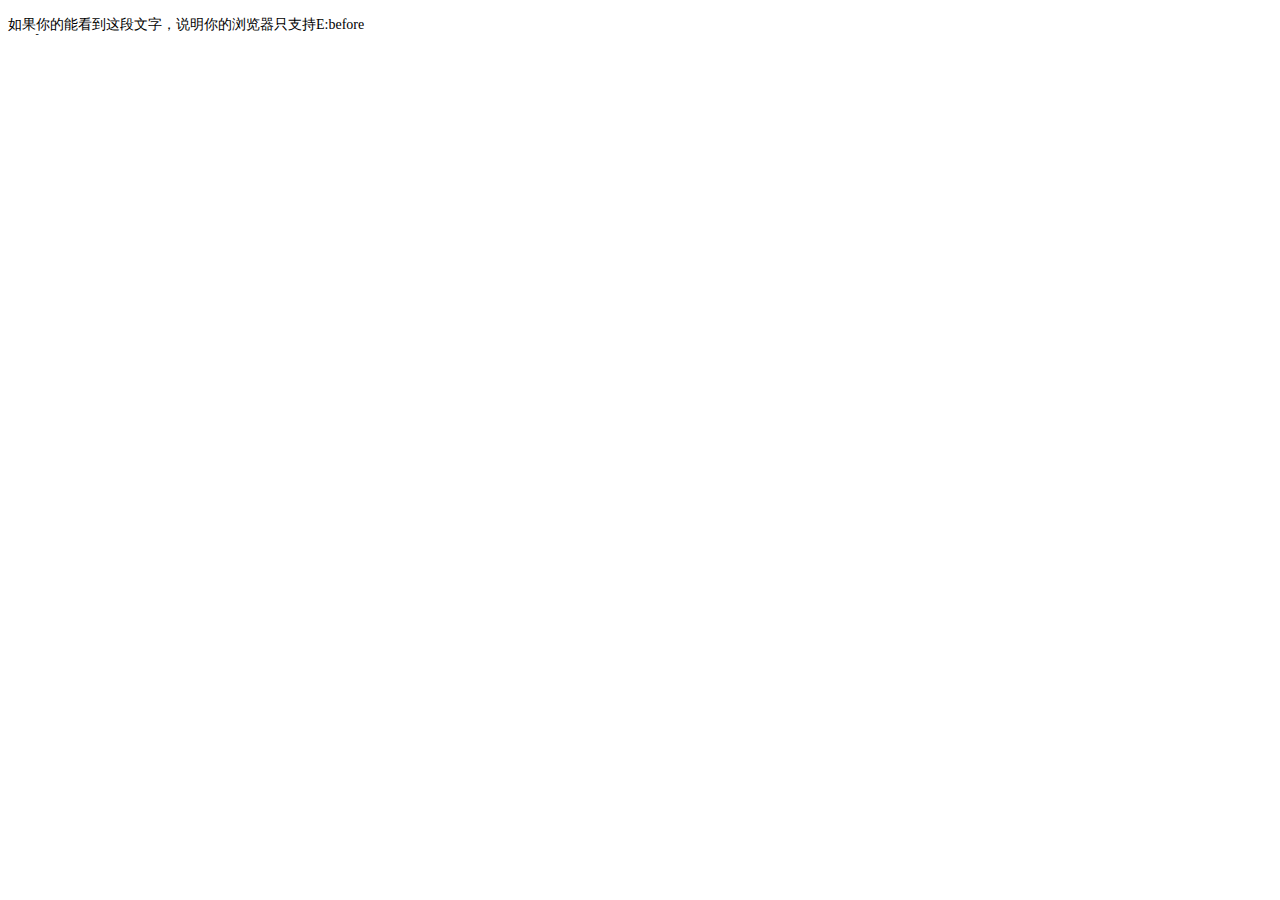
<file: Test code directory/神秘商城/index.html>
<!DOCTYPE html>
<html lang="zh-cmn-Hans">
  <head>
    <meta charset="utf-8" />
    <title>E::before_CSS参考手册_web前端开发参考手册系列</title>
    <style>
      p {
        position: relative;
      
      }
      p:before {
        position: absolute;
        background: #fff;
        color: #000;
        content: "如果你的能看到这段文字，说明你的浏览器只支持E:before";
        font-size: 14px;
      }
     
    </style>
  </head>
  <body>
    <p>Sorry, 你的浏览器不支持E:before和E::before</p>
  </body>
</html>
</file>
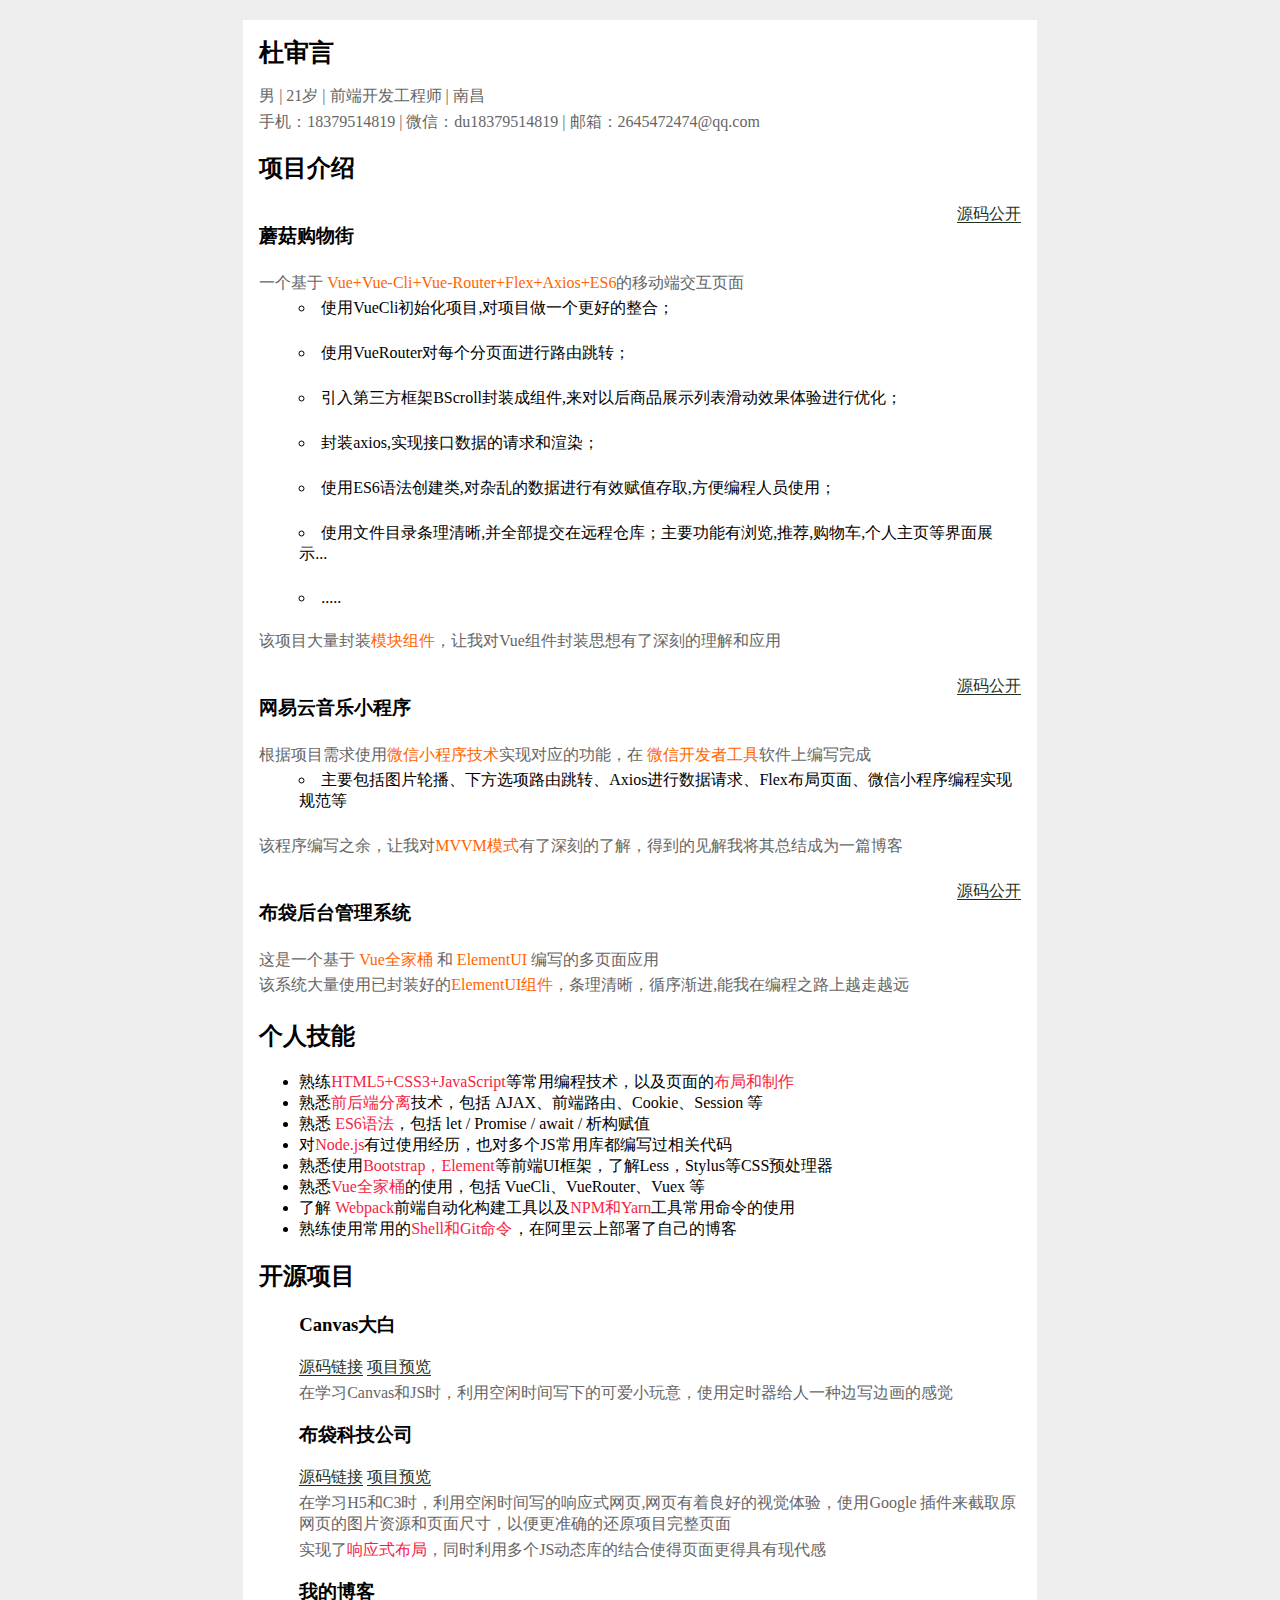
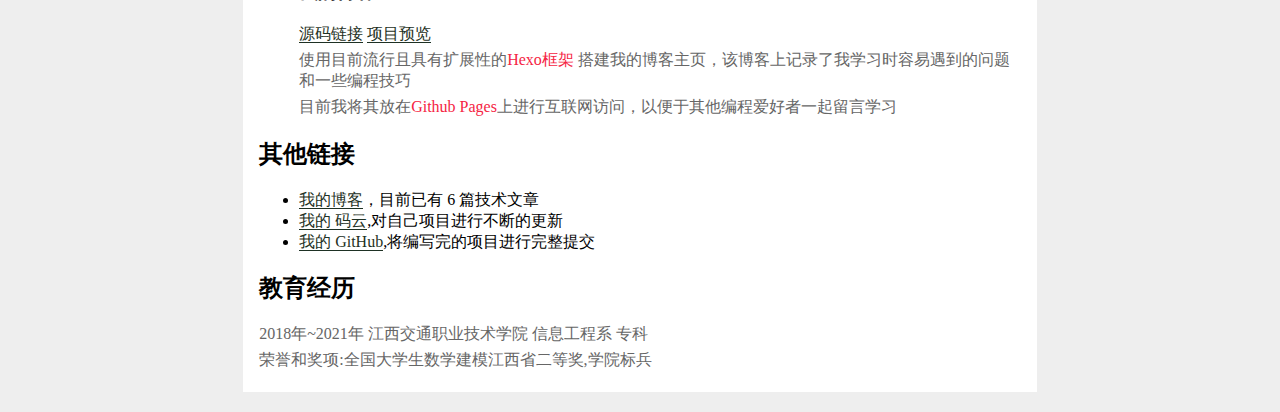
<file: 面试/我的简历 - 副本/index.html>
<!DOCTYPE html>
<html lang="zh">
  <head>
    <meta charset="UTF-8" />
    <!-- 兼任移动端 -->
    <meta
      name="viewport"
      content="width=device-width,initial-scale=1,minimum-scale=1,maximum-scale=1,user-scalable=no,viewport-fit=cover"
    />
    <title>我的简历</title>
    <!-- 导入简历样式表文件 -->
    <link rel="stylesheet" href="./style.css" />
  </head>

  <body>
    <!-- 模板主区域 -->
    <article>
      <!-- 1.个人信息区 -->
      <section class="self-intrdution">
        <h1>杜审言</h1>
        <!-- <img src="https://dbudaiya.github.io/img/favicon.ico" alt="logo头像" height="100" width="100"> -->
        <p>男 | 21岁 | 前端开发工程师 | 南昌</p>
        <p>手机：18379514819 | 微信：du18379514819 | 邮箱：2645472474@qq.com</p>
      </section>

      <!-- 2.项目展示区 -->
      <section class="projects">
        <h2>项目介绍</h2>
        <ol>
          <!-- 2.1项目一(蘑菇街) -->
          <li>
            <header>
              <h3>蘑菇购物街</h3>
              <span>
                <a
                  href="https://gitee.com/dushenyan/mushroom-street-project.git"
                  target="_blank"
                  >源码公开</a
                >
              </span>
            </header>
            <p>
              一个基于
              <strong>Vue+Vue-Cli+Vue-Router+Flex+Axios+ES6</strong
              >的移动端交互页面
            </p>
            <ul>
              <li>使用VueCli初始化项目,对项目做一个更好的整合；</li>
              <li> 使用VueRouter对每个分页面进行路由跳转；</li>
              <li>引入第三方框架BScroll封装成组件,来对以后商品展示列表滑动效果体验进行优化；</li>
              <li>封装axios,实现接口数据的请求和渲染；</li>
              <li>使用ES6语法创建类,对杂乱的数据进行有效赋值存取,方便编程人员使用；</li>
              <li>使用文件目录条理清晰,并全部提交在远程仓库；主要功能有浏览,推荐,购物车,个人主页等界面展示...</li>
              <li>.....</li>
            </ul>
            <p>
              该项目大量封装<strong>模块组件</strong>，让我对Vue组件封装思想有了深刻的理解和应用
            </p>
          </li>

          <!-- 2.2项目二(网易云云微信小程序) -->
          <li>
            <header>
              <h3>网易云音乐小程序</h3>
              <span>
                <a
                  href="https://gitee.com/dushenyan/netease-cloud-music.git"
                  target="_blank"
                  >源码公开</a
                >
              </span>
            </header>
            <p>
              根据项目需求使用<strong>微信小程序技术</strong>实现对应的功能，在
              <strong>微信开发者工具</strong>软件上编写完成
            </p>
            <ul>
              <li>主要包括图片轮播、下方选项路由跳转、Axios进行数据请求、Flex布局页面、微信小程序编程实现规范等</li>
            </ul>
              
            <p>
              该程序编写之余，让我对<strong>MVVM模式</strong>有了深刻的了解，得到的见解我将其总结成为一篇博客
            </p>
          </li>

          <!-- 2.3项目三(布袋云管理系统) -->
          <li>
            <header>
              <h3>布袋后台管理系统</h3>
              <span>
                <a
                  href="https://gitee.com/dushenyan/vue_shop.git"
                  target="_blank"
                  >源码公开</a
                >
              </span>
            </header>
            <p>
              这是一个基于 <strong>Vue全家桶</strong> 和
              <strong>ElementUI</strong> 编写的多页面应用
            </p>
            <!-- <p>主要功能包括用户登录，</p> -->
            <p>
              该系统大量使用已封装好的<strong>ElementUI组件</strong>，条理清晰，循序渐进,能我在编程之路上越走越远
            </p>
          </li>

          <!-- 2.4项目四 -->
        </ol>
      </section>

      <!-- 3.技能分析区 -->
      <section class="skills">
        <h2>个人技能</h2>
        <!-- 为ECharts准备一个具备大小（宽高）的Dom
      <div id="main" style="width:600px;height:370px;"></div> -->
        <div>
          <ul>
            <li>
              熟练<strong>HTML5+CSS3+JavaScript</strong>等常用编程技术，以及页面的<strong
                >布局和制作</strong
              >
            </li>
            <li>
              熟悉<strong>前后端分离</strong>技术，包括
              AJAX、前端路由、Cookie、Session 等
            </li>
            <li>
              熟悉 <strong>ES6语法</strong>，包括 let / Promise / await /
              析构赋值
            </li>
            <li>
              对<strong>Node.js</strong>有过使用经历，也对多个JS常用库都编写过相关代码
            </li>
            <li>
              熟悉使用<strong>Bootstrap，Element</strong>等前端UI框架，了解Less，Stylus等CSS预处理器
            </li>
            <li>
              熟悉<strong>Vue全家桶</strong>的使用，包括 VueCli、VueRouter、Vuex
              等
            </li>
            <li>
              了解
              <strong>Webpack</strong
              >前端自动化构建工具以及<strong>NPM和Yarn</strong>工具常用命令的使用
            </li>
            <li>
              熟练使用常用的<strong>Shell和Git命令</strong>，在阿里云上部署了自己的博客
            </li>
          </ul>
        </div>
      </section>

      <!-- 4.课程练习小项目 -->
      <section class="openSource">
        <h2>开源项目</h2>
        <ol>
          <li>
            <header>
              <h3>Canvas大白</h3>
              <span>
                <a
                  href="https://gitee.com/dushenyan/canvas-white"
                  target="_blank"
                  >源码链接</a
                >
                <a
                  href="http://dushenyan.gitee.io/canvas-white/"
                  target="_blank"
                  >项目预览</a
                >
              </span>
            </header>
            <p>
              在学习Canvas和JS时，利用空闲时间写下的可爱小玩意，使用定时器给人一种边写边画的感觉
            </p>
          </li>
          <li>
            <header>
              <h3>布袋科技公司</h3>
              <span>
                <a
                  href="https://gitee.com/dushenyan/cloth-bag.git"
                  target="_blank"
                  >源码链接</a
                >
                <a href="http://dushenyan.gitee.io/cloth-bag/" target="_blank"
                  >项目预览</a
                >
              </span>
            </header>
            <p>
              在学习H5和C3时，利用空闲时间写的响应式网页,网页有着良好的视觉体验，使用Google
              插件来截取原网页的图片资源和页面尺寸，以便更准确的还原项目完整页面
            </p>
            <p>
              实现了<strong>响应式布局</strong>，同时利用多个JS动态库的结合使得页面更得具有现代感
            </p>
          </li>
          <li>
            <header>
              <h3>我的博客</h3>
              <span>
                <a href="https://github.com/dbudaiya/dbudaiya.github.io"
                  >源码链接</a
                >
                <a href="https://dbudaiya.github.io/">项目预览</a>
              </span>
            </header>
            <p>
              使用目前流行且具有扩展性的<strong>Hexo框架 </strong
              >搭建我的博客主页，该博客上记录了我学习时容易遇到的问题和一些编程技巧
            </p>
            <p>
              目前我将其放在<strong>Github Pages</strong
              >上进行互联网访问，以便于其他编程爱好者一起留言学习
            </p>
          </li>
        </ol>
      </section>

      <!-- 5.其他链接 -->
      <section class="others">
        <h2>其他链接</h2>
        <ul>
          <li>
            <a href="https://dbudaiya.github.io" target="_blank">我的博客</a
            >，目前已有 6 篇技术文章
          </li>
          <li>
            <a href="https://gitee.com/dushenyan" target="_blank">我的 码云</a
            >,对自己项目进行不断的更新
          </li>
          <li>
            <a href="https://github.com/dbudaiya" target="_blank">我的 GitHub</a
            >,将编写完的项目进行完整提交
          </li>
        </ul>
      </section>

      <!-- 6.教育经历 -->
      <section class="education">
        <h2>教育经历</h2>
        <p>
          <span></span><time>2018年</time>~<time>2021年</time>
          江西交通职业技术学院 信息工程系 专科
        </p>
        <p>荣誉和奖项:全国大学生数学建模江西省二等奖,学院标兵</p>
      </section>
    </article>
    <script src="https://cdn.bootcdn.net/ajax/libs/echarts/4.8.0/echarts.min.js"></script>
    <!-- <script src="./mian.js"></script> -->
  </body>
</html>
</file>
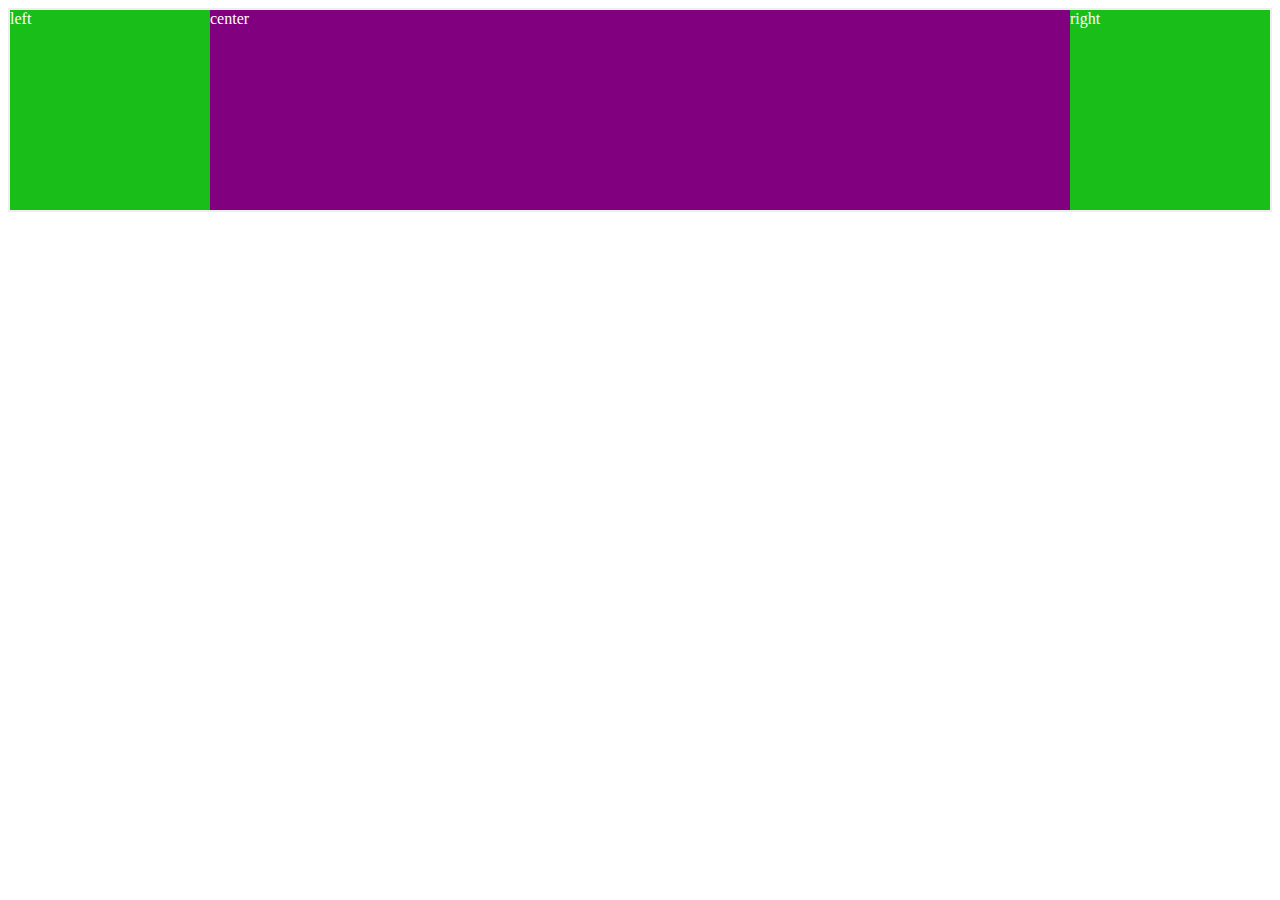
<file: Test code directory/HTML/实现加载提示组件.html>
<!DOCTYPE html>
<html lang="en">
  <head>
    <meta charset="UTF-8" />
    <meta http-equiv="X-UA-Compatible" content="IE=edge" />
    <meta name="viewport" content="width=device-width, initial-scale=1.0" />
    <title>三栏布局</title>
    <style>
      .container {
        display: flex;
        height: 200px;
        border: 2px solid #eee;
      }
      .container > div {
        color: #fff;
      }

      .container .left {
        width: 200px;
        background-color: #19be19;
      }
      .container .center {
        flex: 1;
        background-color: purple;
      }
      .container .right {
        width: 200px;
        background-color: #19be19;
      }
    </style>
  </head>
  <body>
    <div class="container">
      <div class="left">left</div>
      <div class="center">center</div>
      <div class="right">right</div>
    </div>
  </body>
</html>
</file>
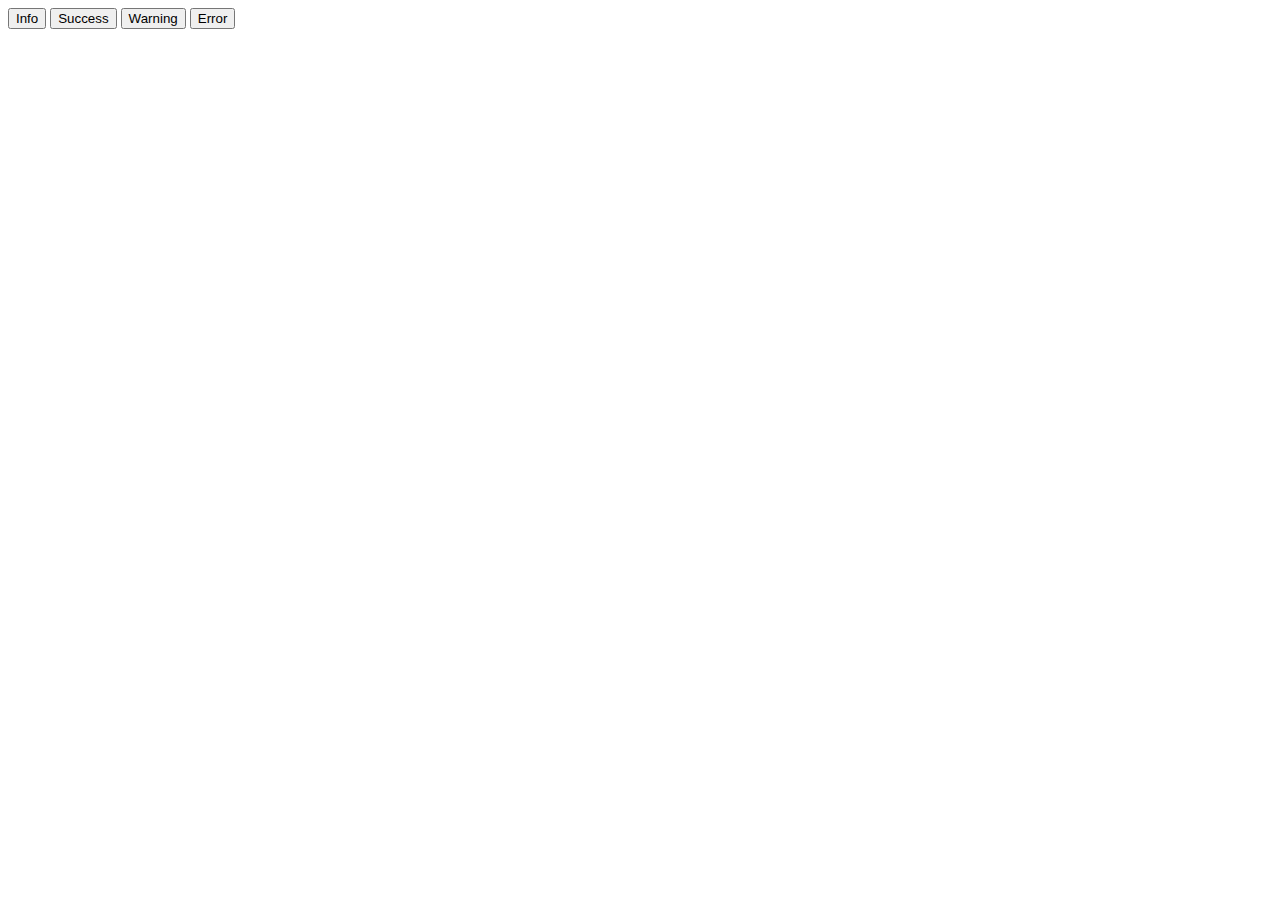
<file: Test code directory/HTML/实现消息提示组件.html>
<!DOCTYPE html>
<html>
  <head>
    <title>Message</title>
    <style type="text/css">
      @keyframes enter {
        /* 入场动画 */
        0% {
          transform: translateY(-50px);
          opacity: 0;
        }
        100% {
          transform: translateY(0);
          opacity: 1;
        }
      }
      .msg-unit {
        /* 横幅容器 */
        font-size: 13px;
        position: fixed;
        left: calc(50% - 150px);
        width: 300px;
        padding: 10px;
        border-radius: 3px;
        animation: enter 0.3s;
        transition: all 0.5s;
        display: flex;
        align-items: center;
      }
      .msg-hide {
        /* 隐藏时动画 */
        opacity: 0;
        transform: translateY(-50px);
      }
      .msg-unit > .msg-icon {
        /* 图标 */
        font-size: 15px;
        margin: 0 7px;
      }
    </style>
    <!-- 引用图标库 -->
    <link
      rel="stylesheet"
      href="https://cdn.staticfile.org/font-awesome/4.7.0/css/font-awesome.css"
    />
  </head>
  <body>
    <button onclick="msg('这是一条info', 'info')">Info</button>
    <button onclick="msg('这是一条success', 'success')">Success</button>
    <button onclick="msg('这是一条warning', 'warning')">Warning</button>
    <button onclick="msg('这是一条error', 'error')">Error</button>
  </body>
  <script type="text/javascript">
    (function (win, doc) {
      const body = doc.body; // 容器
      const msgList = []; // 维护消息数组队列
      const baseTop = 15; // 基础距顶高度
      const multiplyTop = 46; // 乘积基础高度
      const msgTypeMap = {
        // 类型
        info: {
          background: "#EBEEF5",
          border: "#EBEEF5",
          color: "#909399",
          icon: "fa fa-info-circle",
        },
        success: {
          background: "#f0f9eb",
          border: "#e1f3d8",
          color: "#67C23A",
          icon: " fa fa-check-circle-o",
        },
        warning: {
          background: "#fdf6ec",
          border: "#faecd8",
          color: "#E6A23C",
          icon: " fa fa-exclamation-circle",
        },
        error: {
          background: "#fef0f0",
          border: "#fde2e2",
          color: "#F56C6C",
          icon: "fa fa-times-circle-o",
        },
      };
      const create = (msg, type) => {
        const unit = doc.createElement("div"); // 外层容器
        unit.className = "msg-unit"; // 设置样式
        const typeInfo =
          msgTypeMap[type] === void 0 ? msgTypeMap["info"] : msgTypeMap[type]; // 取得类型
        unit.style.background = typeInfo.background; // 设置背景色
        unit.style.color = typeInfo.color; // 设置文字颜色
        unit.style["border"] = `1px solid ${typeInfo.border}`; // 设置边框颜色
        const i = doc.createElement("i"); // 图标承载容器
        i.className = `${typeInfo.icon} msg-icon`; // 设置图标类型以及样式
        const span = doc.createElement("span"); // 文字容器
        span.innerText = msg; // 避免XSS
        unit.appendChild(i); // 加入外层容器
        unit.appendChild(span); // 加入外层容器
        unit.style.top = msgList.length * multiplyTop + baseTop + "px"; // 计算高度
        return unit; // 返回最外层容器
      };
      const computedTop = () =>
        msgList.forEach(
          (v, index) => (v.style.top = index * multiplyTop + baseTop + "px")
        ); // 遍历计算距顶距离
      const show = (msg, type) => {
        const unit = create(msg, type); // 创建元素
        msgList.push(unit); // 加入队列
        body.appendChild(unit); // 加入body
        setTimeout(() => {
          // 定时器
          msgList.shift(unit); // 出队
          computedTop(); // 重新计算高度
          const finish = () => {
            body.removeChild(unit); // 移出body
            unit.removeEventListener("transitionend", finish); // 移除监听器
          };
          unit.addEventListener("transitionend", finish); // 添加监听器
          unit.classList.add("msg-hide"); // 触发移除过渡动画
        }, 3000); // 3秒延时触发
      };
      win.msg = (msg, type = "info") => show(msg, type); // 加入window对象
    })(window, document);
  </script>
</html>
</file>
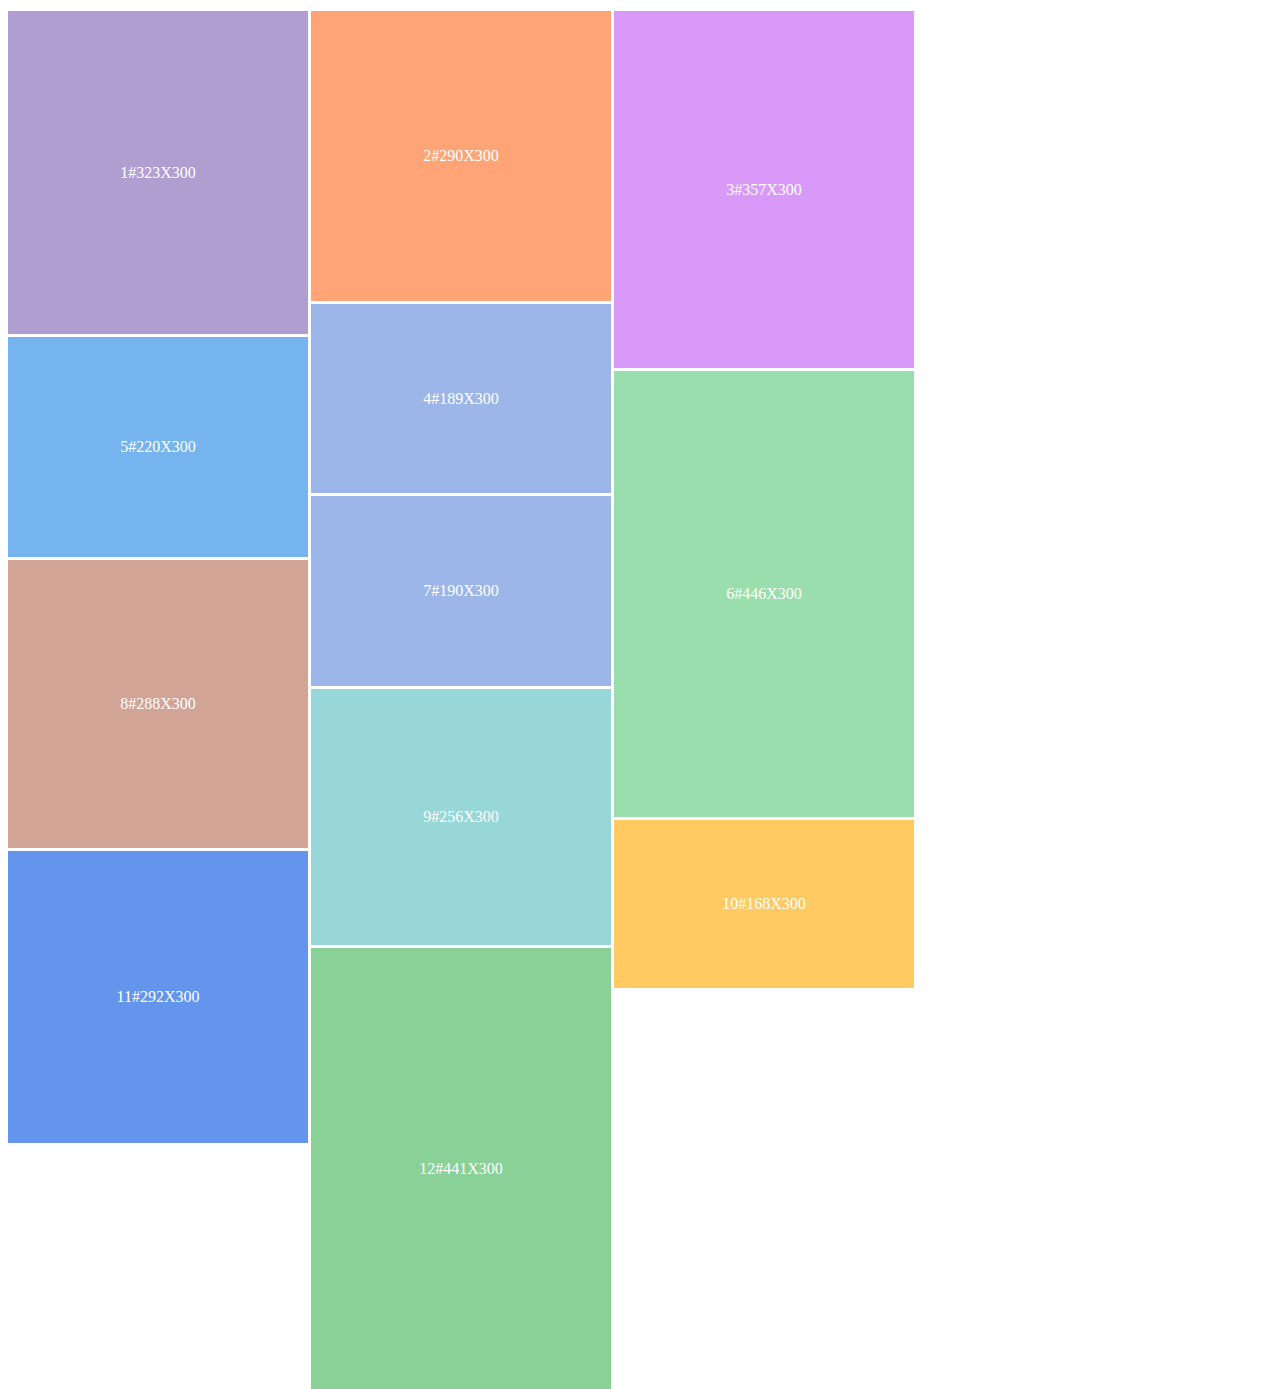
<file: Test code directory/HTML/实现瀑布流布局效果.html>
<!DOCTYPE html>
<html>
  <head>
    <title>Js瀑布流布局</title>
    <meta
      name="viewport"
      content="width=device-width, user-scalable=no, initial-scale=1"
    />
    <style type="text/css">
      #container {
        position: relative; /* 父容器relative */
      }
      .item {
        position: absolute; /* 成员设置为absolute */
        display: flex; /* 主要为显示字居中 */
        justify-content: center; /* 水平居中 */
        align-items: center; /* 垂直居中 */
        color: #fff; /* 字体颜色白色 */
      }
    </style>
  </head>
  <body>
    <div id="container"></div>
  </body>
  <script type="text/javascript">
    var column = 3; // 制作三列布局
    var counter = 0; // 计数器 为显示当前块计数
    var columnHeight = Array(column).fill(0); // 记录每列高度
    var container = document.getElementById("container"); // 父容器对象
    var colorList = [
      "#EAA78C",
      "#F9CD82",
      "#9ADEAD",
      "#9CB6E9",
      "#E49D9B",
      "#97D7D7",
      "#ABA0CA",
      "#9F8BEC",
      "#ACA4D5",
      "#6495ED",
      "#7BCDA5",
      "#76B4EF",
      "#E1C38F",
      "#F6C46A",
      "#B19ED1",
      "#F09B98",
      "#87CECB",
      "#D1A495",
      "#89D196",
      "#FE9E9F",
      "#93BAFF",
      "#D999F9",
      "#81C784",
      "#FFCA62",
      "#FFA477",
    ]; // 颜色列表

    function random(min = 0, max = 1) {
      // 生成随机数
      return min + ~~((max - min) * Math.random()); // min <= random < max
    }

    function findMinColumn(arr) {
      // 找到高度最小的列
      var min = arr[0];
      var index = 0;
      arr.forEach((v, i) => {
        if (v < min) {
          min = v;
          index = i;
        }
      });
      return [index, min];
    }

    function appendImg() {
      var gap = 3; // 间隙设为3px
      for (let i = 0; i < 12; ++i) {
        // 每次加载12个成员
        var unit = {
          height: random(100, 500), //随机一个不定高度
          width: 300, // 定宽
          color: colorList[random(0, colorList.length)], // 随机颜色
        };
        var [minIndex, min] = findMinColumn(columnHeight); // 获取高度最小列以及下标
        var d = document.createElement("div"); // 创建一个节点
        d.className = "item"; // 设置class
        d.style.background = unit.color; // 设置背景颜色
        d.style.height = `${unit.height}px`; // 设置宽度
        d.style.width = `${unit.width}px`; // 设置宽度
        d.style.top = `${min + gap}px`; // 设置上偏移
        d.style.left = `${(300 + gap) * minIndex}px`; // 设置左偏移
        d.innerText = `${++counter}#${unit.height}X${unit.width}`; // 设置文字
        columnHeight[minIndex] += unit.height + gap; // 更新选中列的高度
        container.appendChild(d); // 添加节点
      }
    }

    function init() {
      appendImg(); // 初始加载
      var endLoad = columnHeight.some((v) => v > window.innerHeight); // 获取是否有某列高度大于屏幕高度
      if (!endLoad) init(); // 如果没有则递归调用继续加载
    }

    (function () {
      init(); // 打开页面自动加载
    })();

    window.onscroll = function () {
      // 浏览器触底事件
      var marginBottom = 0;
      if (document.documentElement.scrollTop) {
        var scrollHeight = document.documentElement.scrollHeight;
        var scrollTop =
          document.documentElement.scrollTop + document.body.scrollTop;
        var clientHeight = document.documentElement.clientHeight;
        marginBottom = scrollHeight - scrollTop - clientHeight;
      } else {
        var scrollHeight = document.body.scrollHeight;
        var scrollTop = document.body.scrollTop;
        var clientHeight = document.body.clientHeight;
        marginBottom = scrollHeight - scrollTop - clientHeight;
      }
      if (marginBottom <= 0) appendImg();
    };
  </script>
</html>
</file>
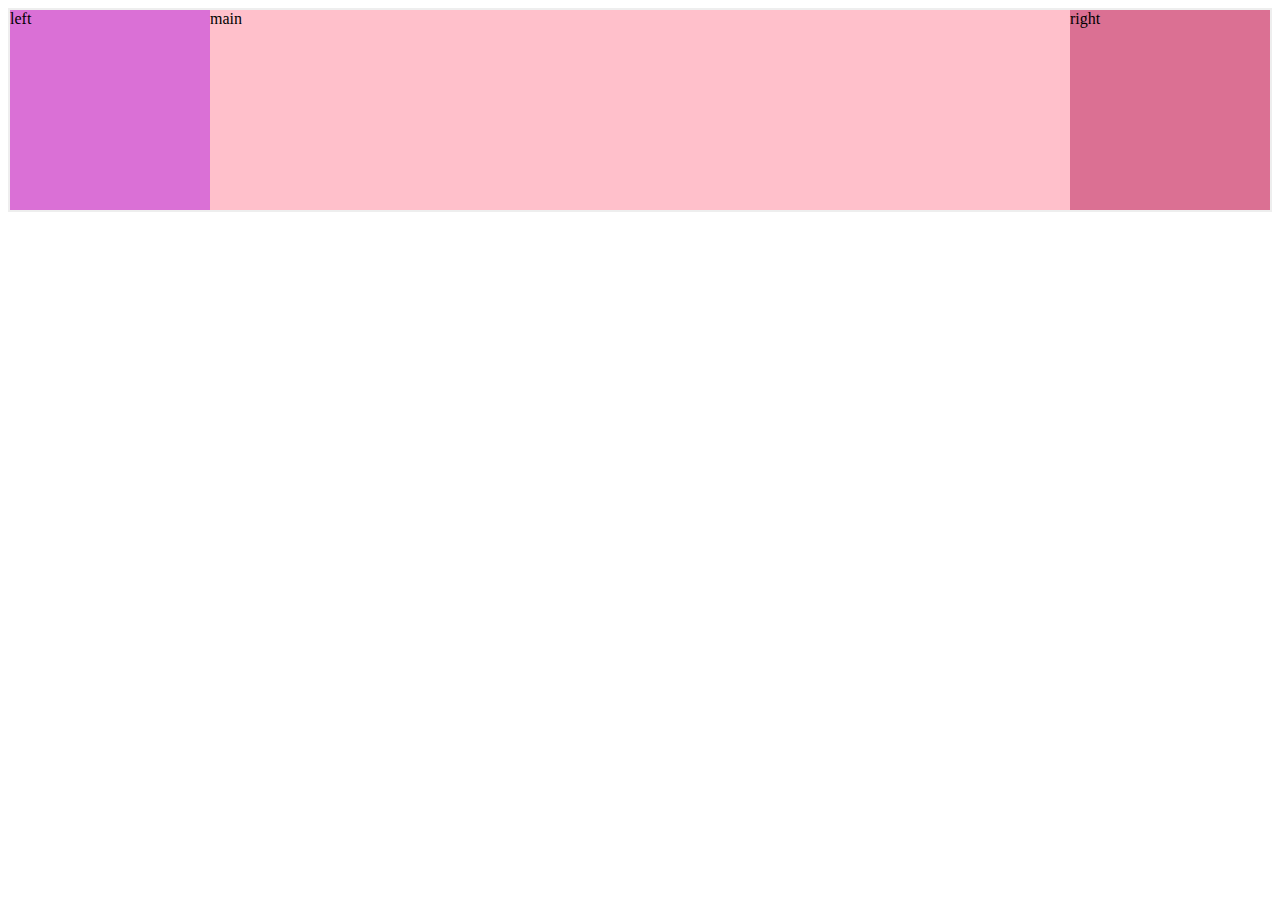
<file: Test code directory/HTML/实现三栏布局/BFC.html>
<!DOCTYPE html>
<html lang="en">
  <head>
    <meta charset="UTF-8" />
    <meta http-equiv="X-UA-Compatible" content="IE=edge" />
    <meta name="viewport" content="width=device-width, initial-scale=1.0" />
    <title>Document</title>
    <style>
      .container {
        height: 200px;
        border: 2px solid #eee;
      }

      .container > div {
        height: 100%;
      }

      .container > .left {
        float: left;
        width: 200px;
        background-color: orchid;
      }
      .container > .main {
          display: flex;
        background-color: pink;
      }
      .container > .right {
        float: right;
        width: 200px;
        background-color: palevioletred;
      }
    </style>
  </head>
  <body>
    <div class="container">
      <div class="left">left</div>
      <div class="right">right</div>
      <div class="main">main</div>
    </div>
  </body>
</html>
</file>
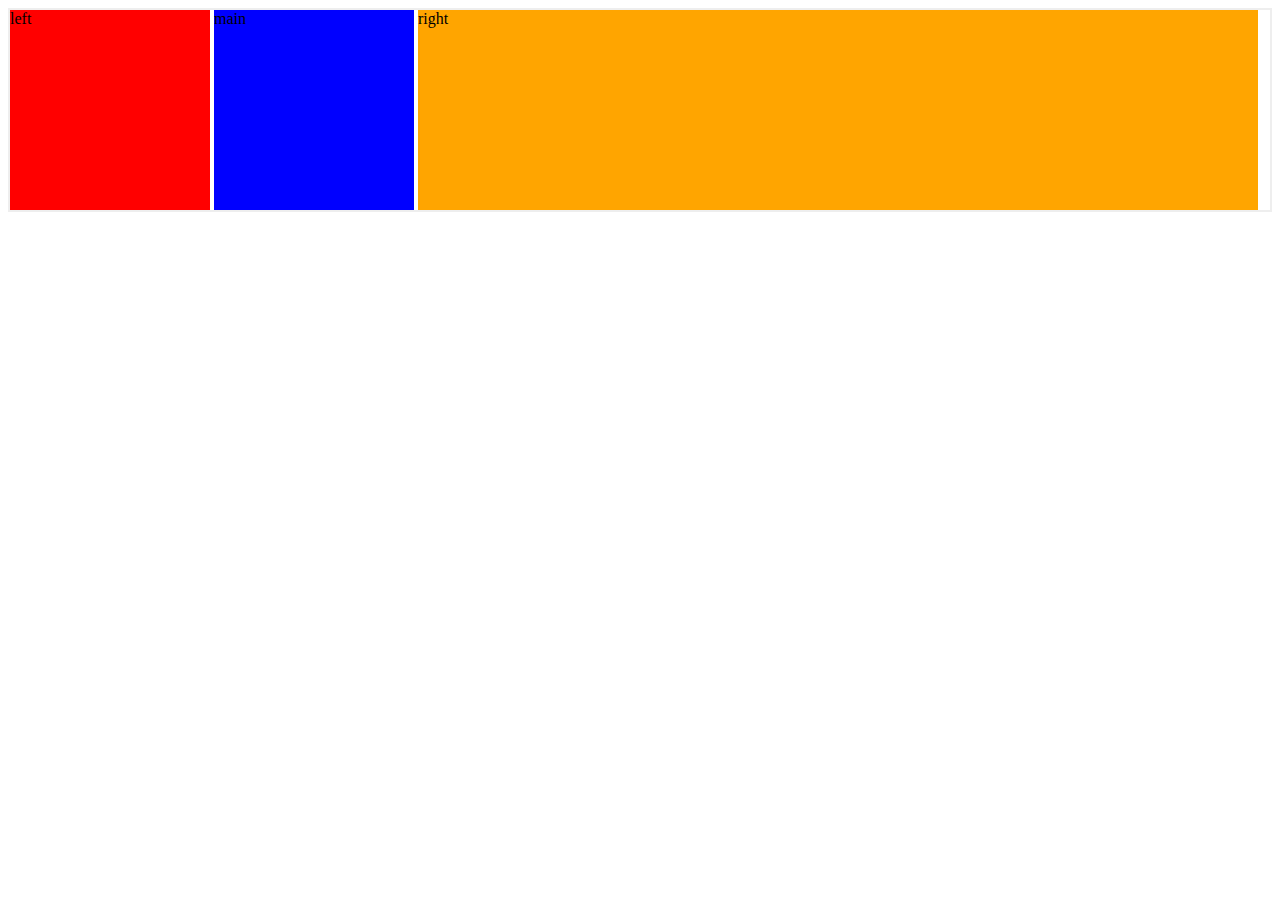
<file: Test code directory/HTML/实现三栏布局/Calc.html>
<!DOCTYPE html>
<html lang="en">
  <head>
    <meta charset="UTF-8" />
    <meta http-equiv="X-UA-Compatible" content="IE=edge" />
    <meta name="viewport" content="width=device-width, initial-scale=1.0" />
    <title>Document</title>
    <style>
      .container {
        height: 200px;
        border: 2px solid #eee;
      }

      .container > div {
        display: inline-block;
        height: 100%;
      }
      .container > .left {
        width: 200px;
        background-color: red;
      }
      .container > .right {
        width: calc(100% - 420px);
        background-color: orange;
      }
      .container > .main {
        width: 200px;
        background-color: blue;
      }
    </style>
  </head>
  <body>
    <div class="container">
      <div class="left">left</div>
      <div class="main">main</div>
      <div class="right">right</div>
    </div>
  </body>
</html>
</file>
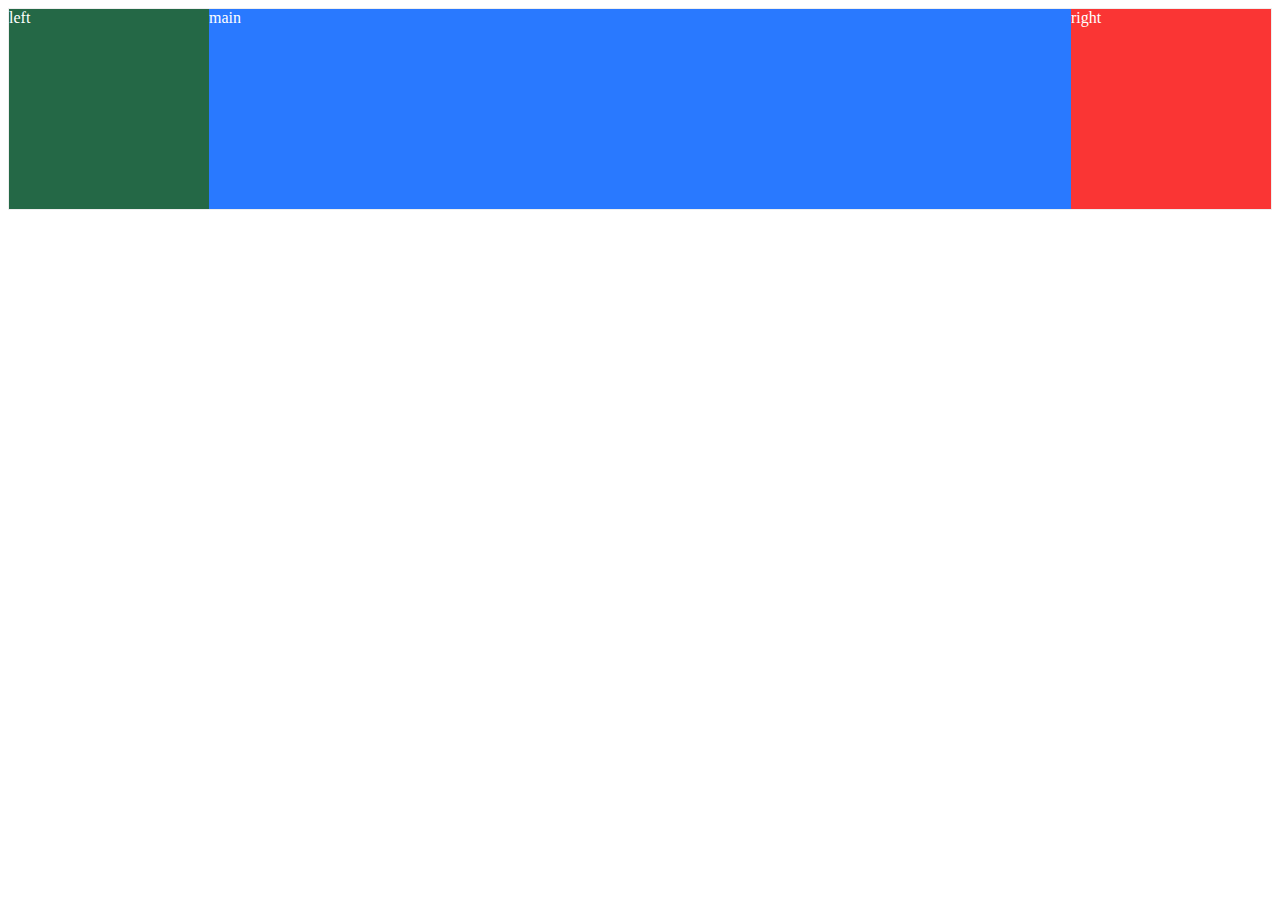
<file: Test code directory/HTML/实现三栏布局/Float.html>
<!DOCTYPE html>
<html>
<head>
    <title>Float</title>
    <style type="text/css">
        .container{
            height: 200px;
            border: 1px solid #eee;
        }
        .container div{
            color: #fff;
            height: 100%;
        }
        .container > .left{
            float: left;
            width: 200px;
            margin-left: -100%;
            background-color: #246846;
        }
        .container > .main-container{
            float: left;
            width: 100%;
        }
        .container > .main-container > .main{
            margin-left: 200px;
            margin-right: 200px;
            background-color: #2979ff;
        }
        .container > .right{
            float: right;
            width: 200px;
            margin-left: -200px;
            background-color: #fa3534;
        }
    </style>
</head>
<body>
    <div class="container">
        <div class="main-container">
            <div class="main">main</div>
        </div>
        <div class="left">left</div>
        <div class="right">right</div>
    </div>
</body>
</html>
</file>
<file: 面试/我的简历 - 副本/style.css>
* {
  box-sizing: border-box;
}
body {
  background-color: #eee;
  margin: 20px 0;
}
body article {
  width: 21cm;
  min-height: 39.7cm;
  background-color: #fff;
  margin: 0 auto;
  overflow: hidden;
  padding: 1em;
}
body article h1 {
  font-size: 25px;
  margin-top: 0;
}
body article h2 {
  border-bottom: 2px solid slategray;
  border-bottom: 6px;
}
body article ol {
  list-style: none;
}
body article strong {
  color: #f52443;
  font-weight: 400;
}
body article a {
  color: #1e3124;
  text-decoration: none;
  border-bottom: 1px solid;
}
body article p {
  color: #666;
  margin: 0.3em 0;
}
body article .self-intrdution {
  position: relative;
}
body article .self-intrdution img {
  position: absolute;
  top: 0;
  right: 0;
}
body article .projects p {
  color: #666;
}
body article .projects strong {
  color: #f60;
}
body article .projects ol {
  margin: 0;
  list-style-position: inside;
  padding: 0;
}
body article .projects ol li {
  margin-bottom: 24px;
}
body article .projects ol li header {
  display: flex;
  justify-content: space-between;
}
body article .projects ol li h3 {
  display: inline-block;
}
#skill {
  width: 500px;
  height: 270px;
}
@media print {
  #skills {
    display: none;
  }
}
</file>
